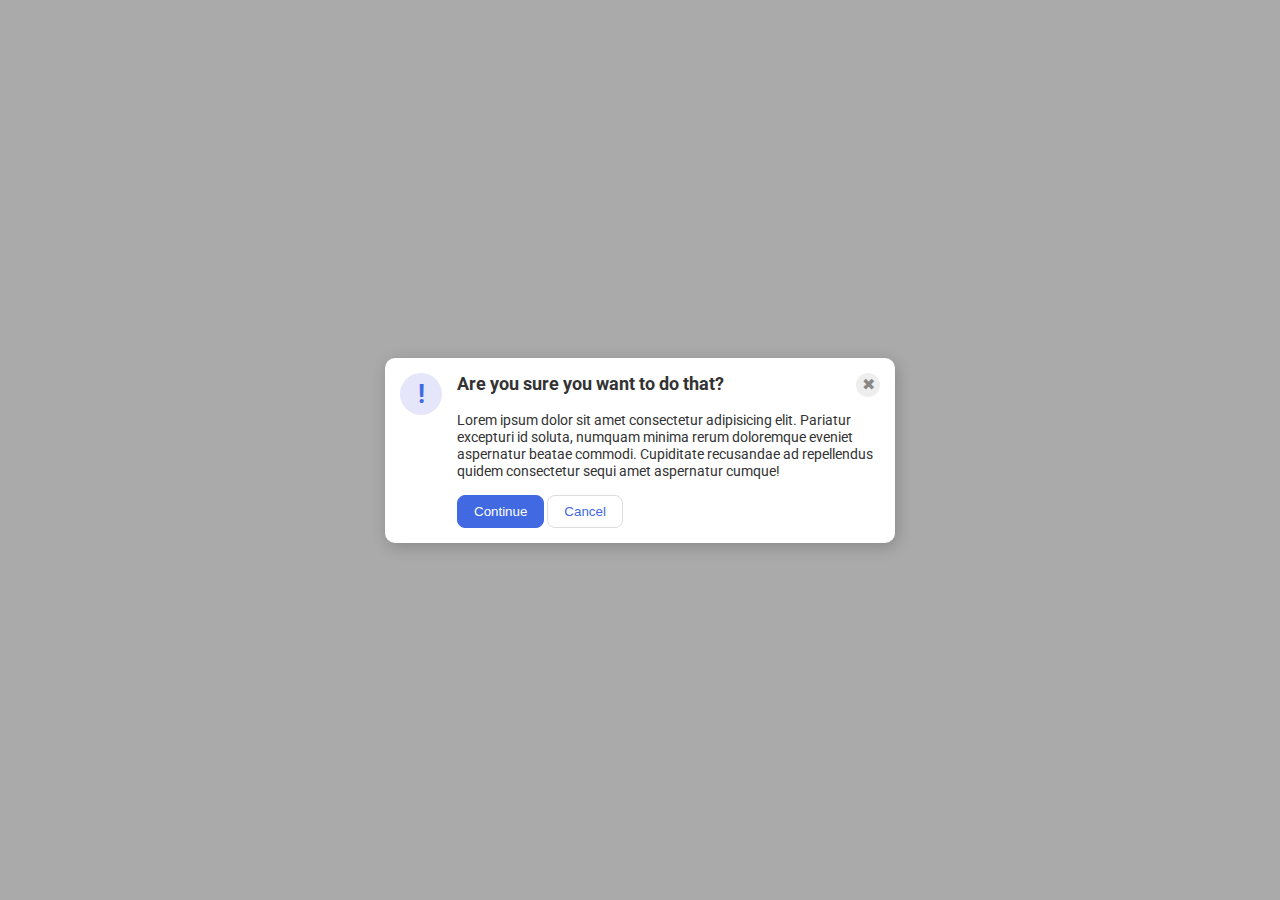
<file: flex/05-flex-modal/index.html>
<!DOCTYPE html>
<html lang="en">
  <head>
    <meta charset="UTF-8">
    <meta http-equiv="X-UA-Compatible" content="IE=edge">
    <meta name="viewport" content="width=device-width, initial-scale=1.0">
    <link rel="stylesheet" href="style.css">
    <title>Modal</title>
  </head>
  <body>
    <div class="modal">
      <div class="icon">!</div>
      <div class="content">
        <div class="header">
          <div class="header-text">Are you sure you want to do that?</div>
          <div class="close-button">✖</div>
        </div>
        <div class="text">Lorem ipsum dolor sit amet consectetur adipisicing elit. Pariatur excepturi id soluta, numquam minima rerum doloremque eveniet aspernatur beatae commodi. Cupiditate recusandae ad repellendus quidem consectetur sequi amet aspernatur cumque!</div>
	<div class="links">
          <button class="continue">Continue</button>
          <button class="cancel">Cancel</button>
	</div>
      </div>
    </div>
  </body>
</html>
</file>
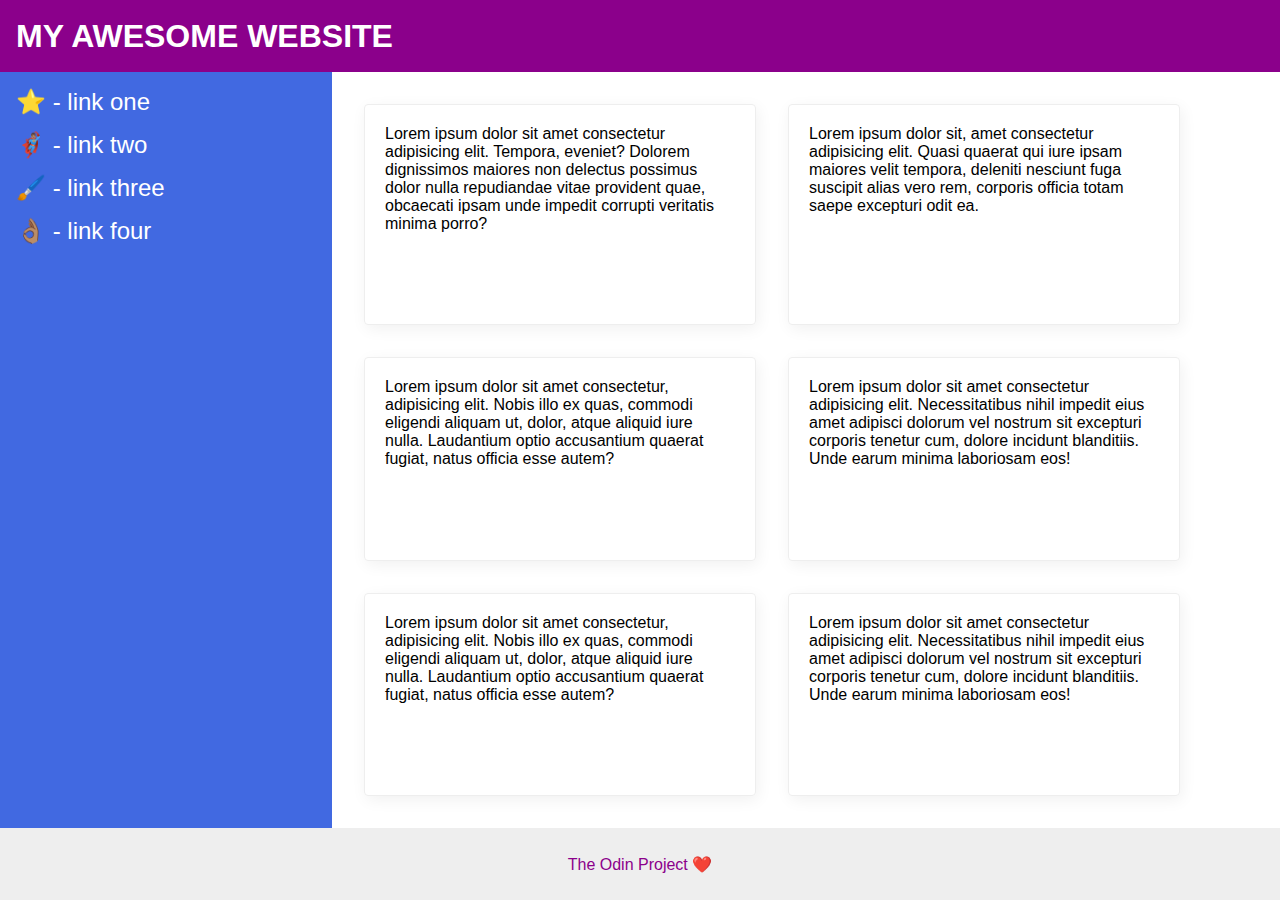
<file: flex/07-flex-layout-2/index.html>
<!DOCTYPE html>
<html lang="en">
  <head>
    <meta charset="UTF-8">
    <meta http-equiv="X-UA-Compatible" content="IE=edge">
    <meta name="viewport" content="width=device-width, initial-scale=1.0">
    <title>The Holy Grail</title>
    <link rel="stylesheet" href="style.css">
  </head>
  <body>
    <div class="container">
      <div class="header">
        MY AWESOME WEBSITE
      </div>

      <div class="main">
        <div class="sidebar">
          <ul>
            <li><a href="#">⭐ - link one</a></li>
            <li><a href="#">🦸🏽‍♂️ - link two</a></li>
            <li><a href="#">🖌️ - link three</a></li>
            <li><a href="#">👌🏽 - link four</a></li>
          </ul>
        </div>

        <div class="content">
          <div class="card">Lorem ipsum dolor sit amet consectetur adipisicing elit. Tempora, eveniet? Dolorem dignissimos maiores non delectus possimus dolor nulla repudiandae vitae provident quae, obcaecati ipsam unde impedit corrupti veritatis minima porro?</div>
          <div class="card">Lorem ipsum dolor sit, amet consectetur adipisicing elit. Quasi quaerat qui iure ipsam maiores velit tempora, deleniti nesciunt fuga suscipit alias vero rem, corporis officia totam saepe excepturi odit ea.</div>
          <div class="card">Lorem ipsum dolor sit amet consectetur, adipisicing elit. Nobis illo ex quas, commodi eligendi aliquam ut, dolor, atque aliquid iure nulla. Laudantium optio accusantium quaerat fugiat, natus officia esse autem?</div>
          <div class="card">Lorem ipsum dolor sit amet consectetur adipisicing elit. Necessitatibus nihil impedit eius amet adipisci dolorum vel nostrum sit excepturi corporis tenetur cum, dolore incidunt blanditiis. Unde earum minima laboriosam eos!</div>
          <div class="card">Lorem ipsum dolor sit amet consectetur, adipisicing elit. Nobis illo ex quas, commodi eligendi aliquam ut, dolor, atque aliquid iure nulla. Laudantium optio accusantium quaerat fugiat, natus officia esse autem?</div>
          <div class="card">Lorem ipsum dolor sit amet consectetur adipisicing elit. Necessitatibus nihil impedit eius amet adipisci dolorum vel nostrum sit excepturi corporis tenetur cum, dolore incidunt blanditiis. Unde earum minima laboriosam eos!</div>
        </div>
      </div>

      <div class="footer">
        The Odin Project ❤️
      </div>
    </div>
  </body>
</html>
</file>
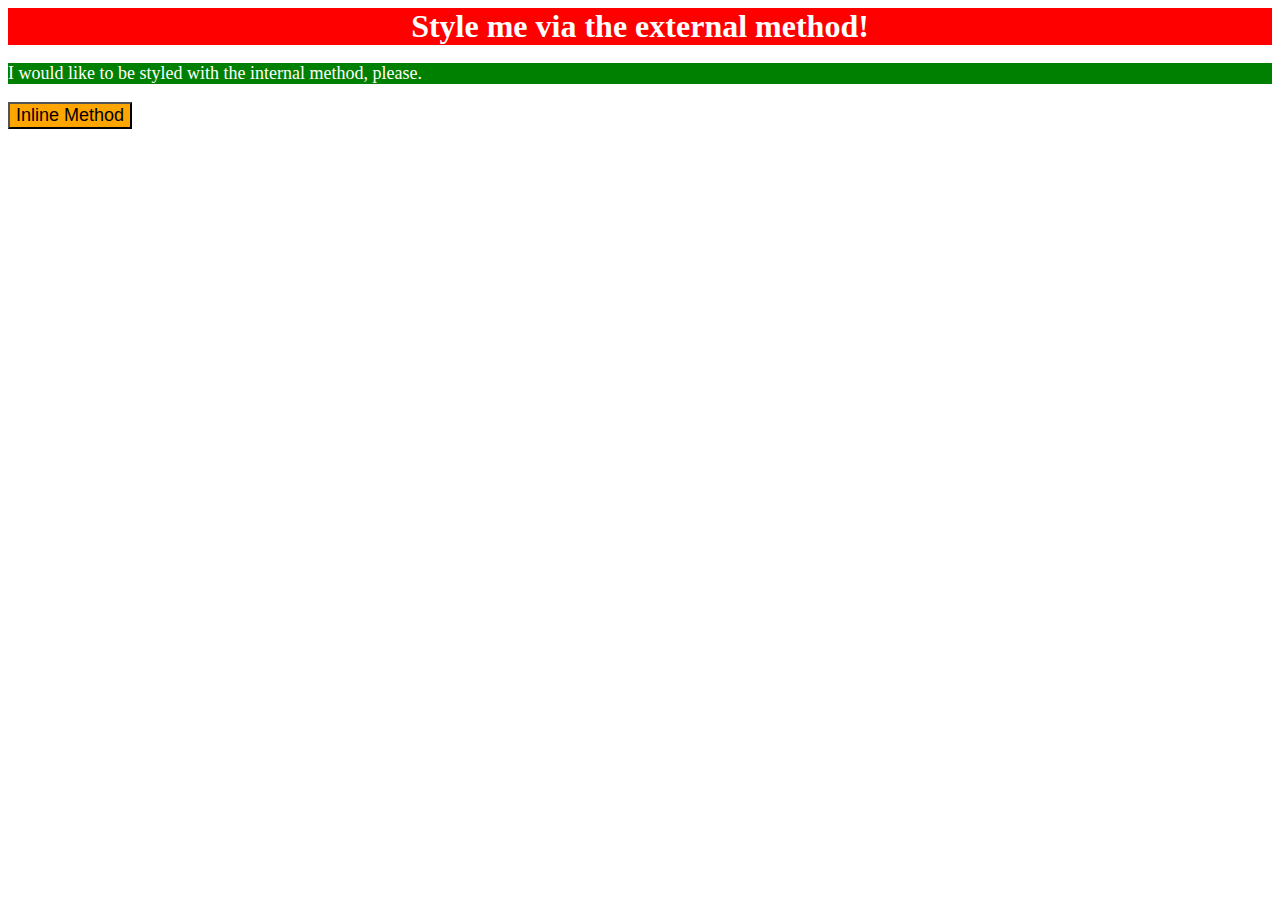
<file: foundations/01-css-methods/index.html>
<!DOCTYPE html>
<html lang="en">
  <head>
    <meta charset="UTF-8">
    <meta http-equiv="X-UA-Compatible" content="IE=edge">
    <meta name="viewport" content="width=device-width, initial-scale=1.0">
    <title>Methods for Adding CSS</title>
    <link rel="stylesheet" href="./style.css">
    <style>
	p {
	    background-color: green;
	    color: white;
	    font-size: 18px;
	}
    </style>
  </head>
  <body>
    <div>Style me via the external method!</div>
    <p>I would like to be styled with the internal method, please.</p>
    <button style="background-color: orange; font-size: 18px;">Inline Method</button>
  </body>
</html>
</file>
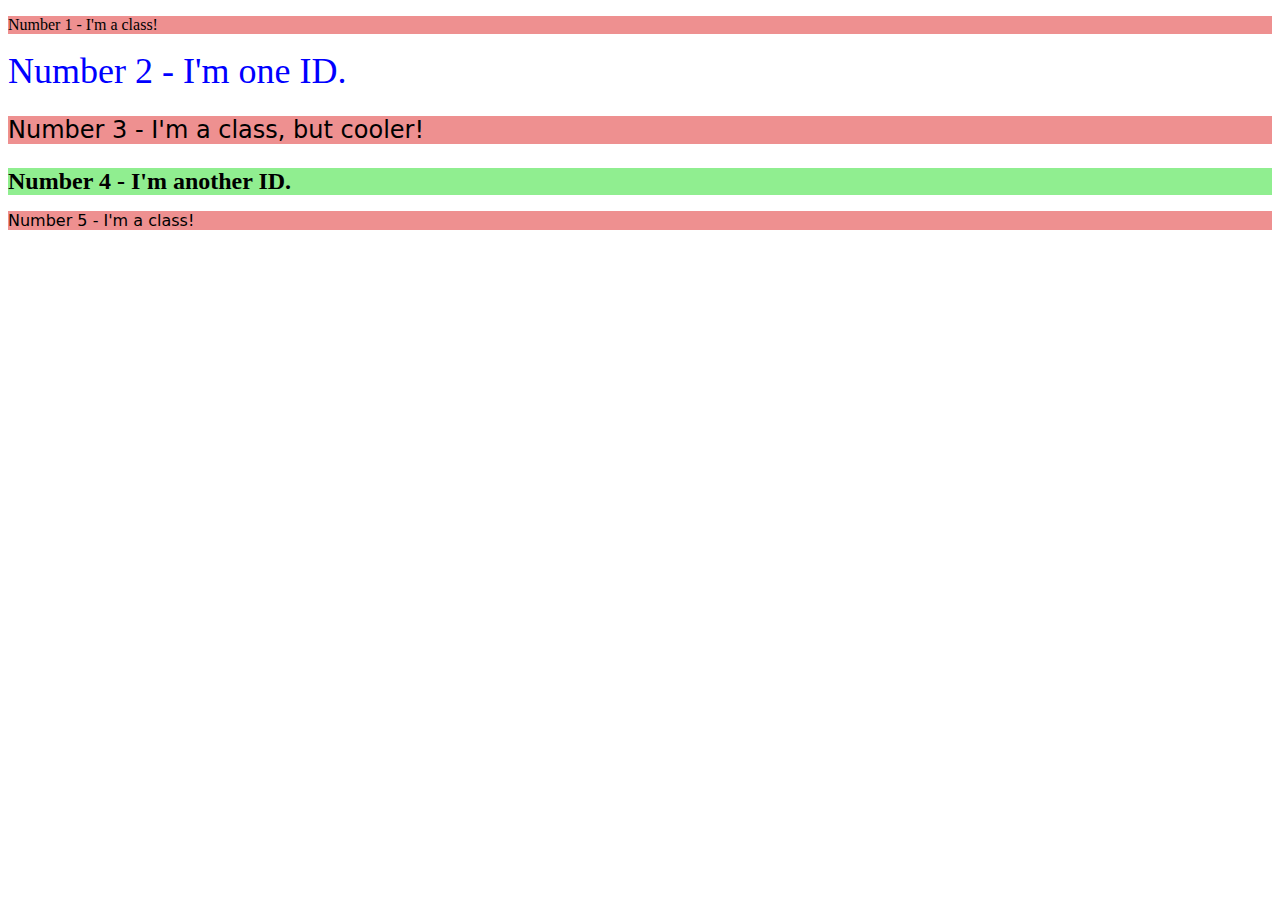
<file: foundations/02-class-id-selectors/index.html>
<!DOCTYPE html>
<html lang="en">
  <head>
    <meta charset="UTF-8">
    <meta http-equiv="X-UA-Compatible" content="IE=edge">
    <meta name="viewport" content="width=device-width, initial-scale=1.0">
    <title>Class and ID Selectors</title>
    <link rel="stylesheet" href="style.css">
  </head>
  <body>
    <p class='odd font-montserrat'>Number 1 - I'm a class!</p>
    <div id='second'>Number 2 - I'm one ID.</div>
    <p class='odd font-bold-cool'>Number 3 - I'm a class, but cooler!</p>
    <div id='fourth'>Number 4 - I'm another ID.</div>
    <p class='odd'>Number 5 - I'm a class!</p>
  </body>
</html>
</file>
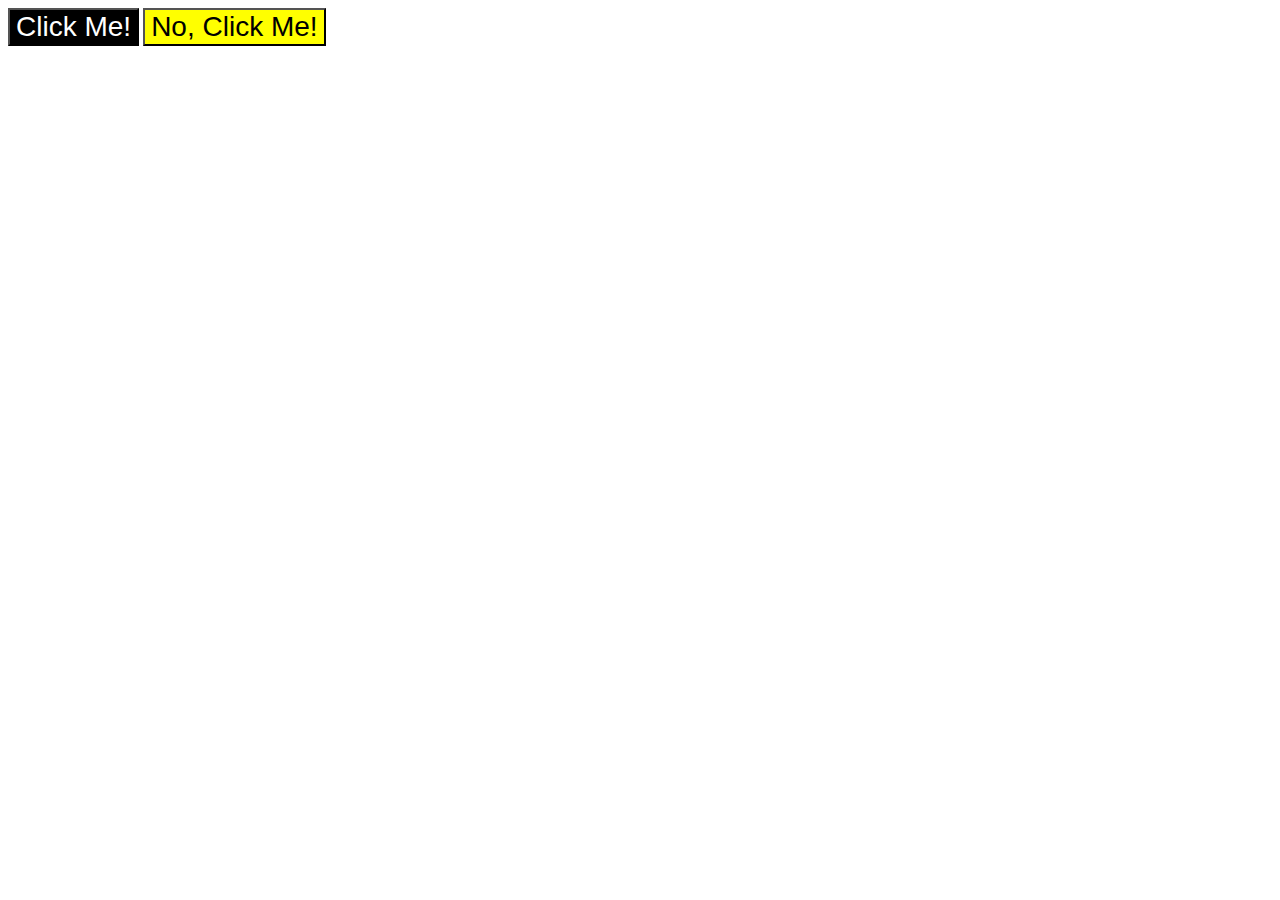
<file: foundations/03-grouping-selectors/index.html>
<!DOCTYPE html>
<html lang="en">
  <head>
    <meta charset="UTF-8">
    <meta http-equiv="X-UA-Compatible" content="IE=edge">
    <meta name="viewport" content="width=device-width, initial-scale=1.0">
    <title>Grouping Selectors</title>
    <link rel="stylesheet" href="style.css">
  </head>
  <body>
    <button class='first'>Click Me!</button>
    <button class='second'>No, Click Me!</button>
  </body>
</html>
</file>
<file: flex/05-flex-modal/style.css>
@import url('https://fonts.googleapis.com/css2?family=Roboto:wght@400;700&display=swap');

html, body {
  height: 100%;
}

body {
  font-family: Roboto, sans-serif;
  margin: 0;
  background: #aaa;
  color: #333;
  /* I'll give you this one for free lol */
  display: flex;
  align-items: center;
  justify-content: center;
}

.modal {
  display: flex;
  gap: 15px;
  flex-direction: row;
  background: white;
  width: 480px;
  border-radius: 10px;
  box-shadow: 2px 4px 16px rgba(0,0,0,.2);
  padding: 15px;
}

.content {
  display: flex;
  flex-direction: column;
  align-content: space-between;
  gap: 15px;
  font-size: 0.9rem;
}
.header {
  display: flex;
  justify-content: space-between;
  font-size: 1.125rem;
  font-weight: bold;
}

.icon {
  color: royalblue;
  font-size: 26px;
  font-weight: 700;
  background: lavender;
  width: 42px;
  height: 42px;
  border-radius: 50%;
  display: flex;
  flex: none;
  align-items: center;
  justify-content: center;
}

.close-button {
  background: #eee;
  border-radius: 50%;
  color: #888;
  font-weight: 400;
  font-size: 16px;
  height: 24px;
  width: 24px;
  display: flex;
  align-items: center;
  justify-content: center;
}

button {
  padding: 8px 16px;
  border-radius: 8px;
}

button.continue {
  background: royalblue;
  border: 1px solid royalblue;
  color: white;
}

button.cancel {
  background: white;
  border: 1px solid #ddd;
  color: royalblue;
}
</file>
<file: flex/07-flex-layout-2/style.css>
body {
  font-family: -apple-system, BlinkMacSystemFont, 'Segoe UI', Roboto, Oxygen, Ubuntu, Cantarell, 'Open Sans', 'Helvetica Neue', sans-serif;
  margin: 0;
  /* min-height: 100vh; */
}

.container{
  display: flex;
  flex-direction: column;
  height: 100vh;
}

.main {
  display: flex;
  flex: auto;
}

.header {
  height: 72px;
  background: darkmagenta;
  color: white;
  font-size: 32px;
  font-weight: 900;
  padding-left: 16px;
  display: flex;
  align-items: center;
}

.footer {
  height: 72px;
  background: #eee;
  color: darkmagenta;
  display: flex;
  justify-content: center;
  align-items: center;
}

.sidebar {
  width: 300px;
  background: royalblue;
  padding: 16px;
  flex-shrink: 0;
}

.content {
  padding: 32px;
  display: flex;
  flex-flow: row wrap;
  justify-content: flex-start;
  gap: 32px;
}

.card {
  border: 1px solid #eee;
  box-shadow: 2px 4px 16px rgba(0,0,0,.06);
  border-radius: 4px;
  width: 350px;
  height: auto;
  padding: 20px;
}

.sidebar a {
  font-size: 24px;
  color: white;
  text-decoration: none;
}
.sidebar ul {
  list-style-type: none;
  padding: 0;
  margin: 0;
}
.sidebar li {
  margin-bottom: 15px;
}
</file>
<file: foundations/01-css-methods/style.css>
div {
    background-color: red;
    color: white;
    font-size: 32px;
    text-align: center;
    font-weight: bold;
}
</file>
<file: foundations/02-class-id-selectors/style.css>
.odd {
    background-color: #EE9090; /* #FFB6C1 - lightpink */
    font-family: "Verdana", "DejaVu Sans", sans-serif;
}
.font-montserrat {
    font-family: "Montserrat";
}
.font-bold-cool {
    font-size: 24px;
}

#second {
    color: #0000FF;
    font-size: 36px;
}
#fourth {
    background-color: #90EE90; /* lighgreen */
    font-size: 24px;
    font-weight: bold;
}
</file>
<file: foundations/03-grouping-selectors/style.css>
.first {
    background-color: black;
    color: white;
}
.second {
    background-color: yellow;
}
.first,
.second {
    font-size: 28px;
    font-family: "Helvetica", "Times New Roman", sans-serif;
}
</file>
